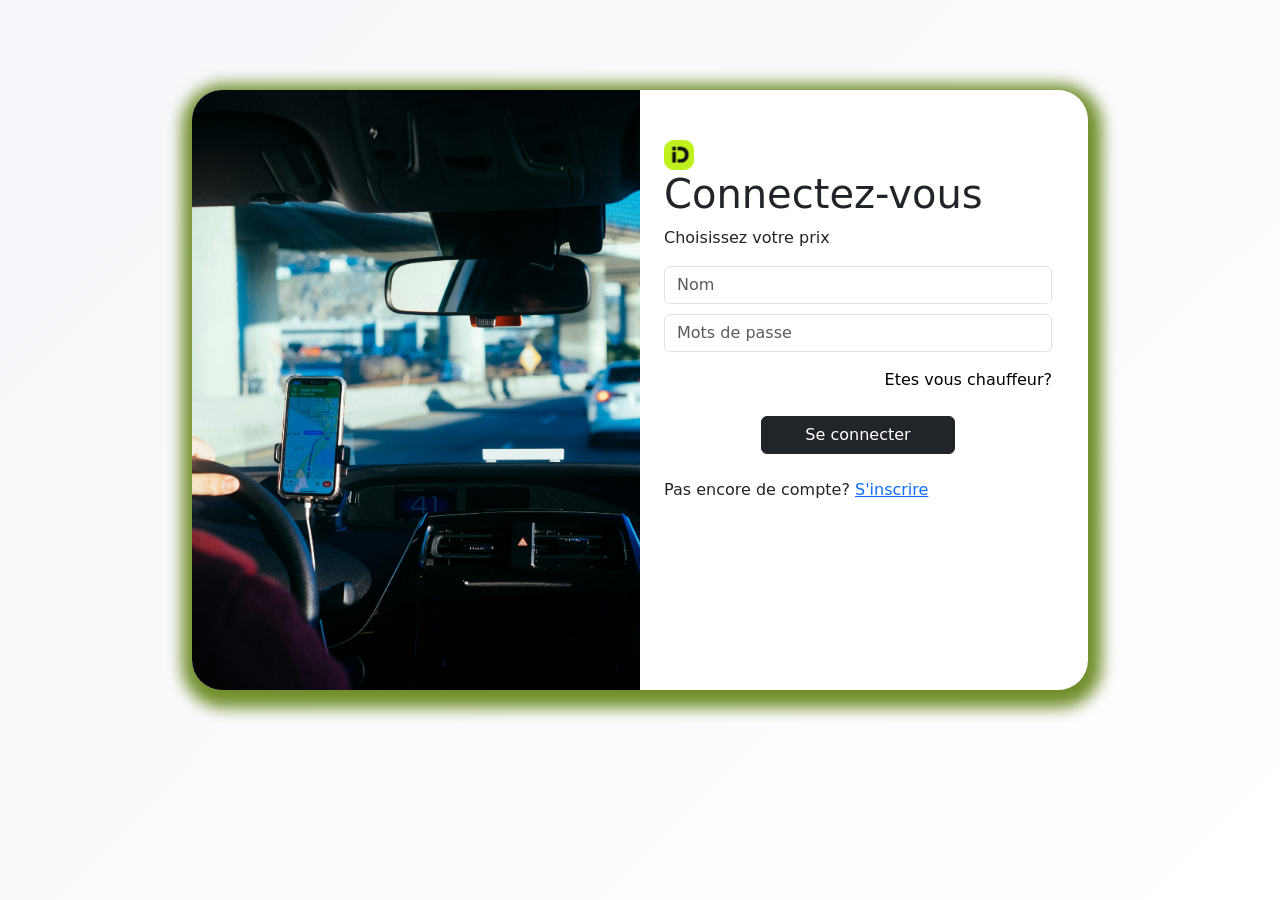
<file: index.html>
<!DOCTYPE html>
<html lang="en">
<head>
    <meta charset="UTF-8">
    <meta name="viewport" content="width=device-width, initial-scale=1.0">
    <link rel="stylesheet" href="register.css">
    <link href="https://cdn.jsdelivr.net/npm/bootstrap@5.3.8/dist/css/bootstrap.min.css" rel="stylesheet" integrity="sha384-sRIl4kxILFvY47J16cr9ZwB07vP4J8+LH7qKQnuqkuIAvNWLzeN8tE5YBujZqJLB" crossorigin="anonymous">
    <title>Page de connexion et inscription</title>
</head>
<body>
    <!-- inclure navbar -->
    <div class="wrapper">
        <div class="container">
            <div class="box el1" >
                <div class="row rowConn">
                    <div class="col-lg-6 im p-0 order-2 order-lg-1">
                        <img src="images/paul-hanaoka-D-qq7W751vs-unsplash.jpg" alt="">
                    </div>
                </div>
                
            </div>
            <div class="box el2" style="display: none;">
                <div class="row rowInsc">
                    <div class="col-lg-6 im d-none d-lg-block p-0">
                        <img src="images/paul-hanaoka-D-qq7W751vs-unsplash.jpg" alt="" class="mon_img">
                    </div>
                </div>
            </div>
        </div>
    </div>
    
    <script src="regiser.js"></script>
    <script src="https://cdn.jsdelivr.net/npm/bootstrap@5.3.8/dist/js/bootstrap.bundle.min.js" integrity="sha384-FKyoEForCGlyvwx9Hj09JcYn3nv7wiPVlz7YYwJrWVcXK/BmnVDxM+D2scQbITxI" crossorigin="anonymous"></script>
</body>
</html>
</file>
<file: register.css>
*{
    margin: 0;
    padding: 0;
    box-sizing: border-box;
    /* background: #e60e0e7c; */
}
html, body{
    height: 100%;
    margin: 0;
}
body{
    background: linear-gradient(135deg, #f5f7fa 0%, #ffffff 100%);
    background-attachment: fixed;
    position: relative;
}
.im{
    height: 100%;
    overflow: hidden;
}
.im img{
    width: 100%;
    height: 100%;
    object-fit: cover;
}
.logo img{
    width: 30px;
    height: 30px;
}
.wrapper {
    position: absolute;
    top: 10%;
    left: 50%;
    transform: translate(-50%, -50%);
    width: 100%;
    height: 600px;
    perspective: 1500px;
    display: flex;
    justify-content: center;
    align-items: center;
}
.box{
    position: absolute;
    left: 0;
    right: 0;
    margin-left: auto;
    margin-right: auto;
    backface-visibility: hidden;
    transition: transform 1.2s ease-in;
    background: #fff;
    box-shadow: 2px 6px 15px 12px #728f2c;
    width: 70%;
    height: 100%;
    overflow: hidden;
    border-radius: 30px;
}
.box .row {
    height: 100%;
    margin: 0;
}
/* Position initiale */
.el1 { 
    transform: rotateY(0deg); 
    z-index: 2; 
}

.el2 { 
    transform: rotateY(180deg); 
    display: block !important; 
    z-index: 1;
}

/* Classes de bascule */
.rotate-to-auth .el1 { transform: rotateY(-180deg); }
.rotate-to-auth .el2 { transform: rotateY(0deg); z-index: 3; }
.text{
    padding: 50px 0;
    height: 100%;
    overflow-y: auto;
    overflow-x: hidden;
}
.text::-webkit-scrollbar {
    width: 5px;
}
.text::-webkit-scrollbar-thumb {
    background: rgba(0, 0, 0, 0.2);
    border-radius: 10px;
}
form input{
    margin: 10px 0;
}
</file>
